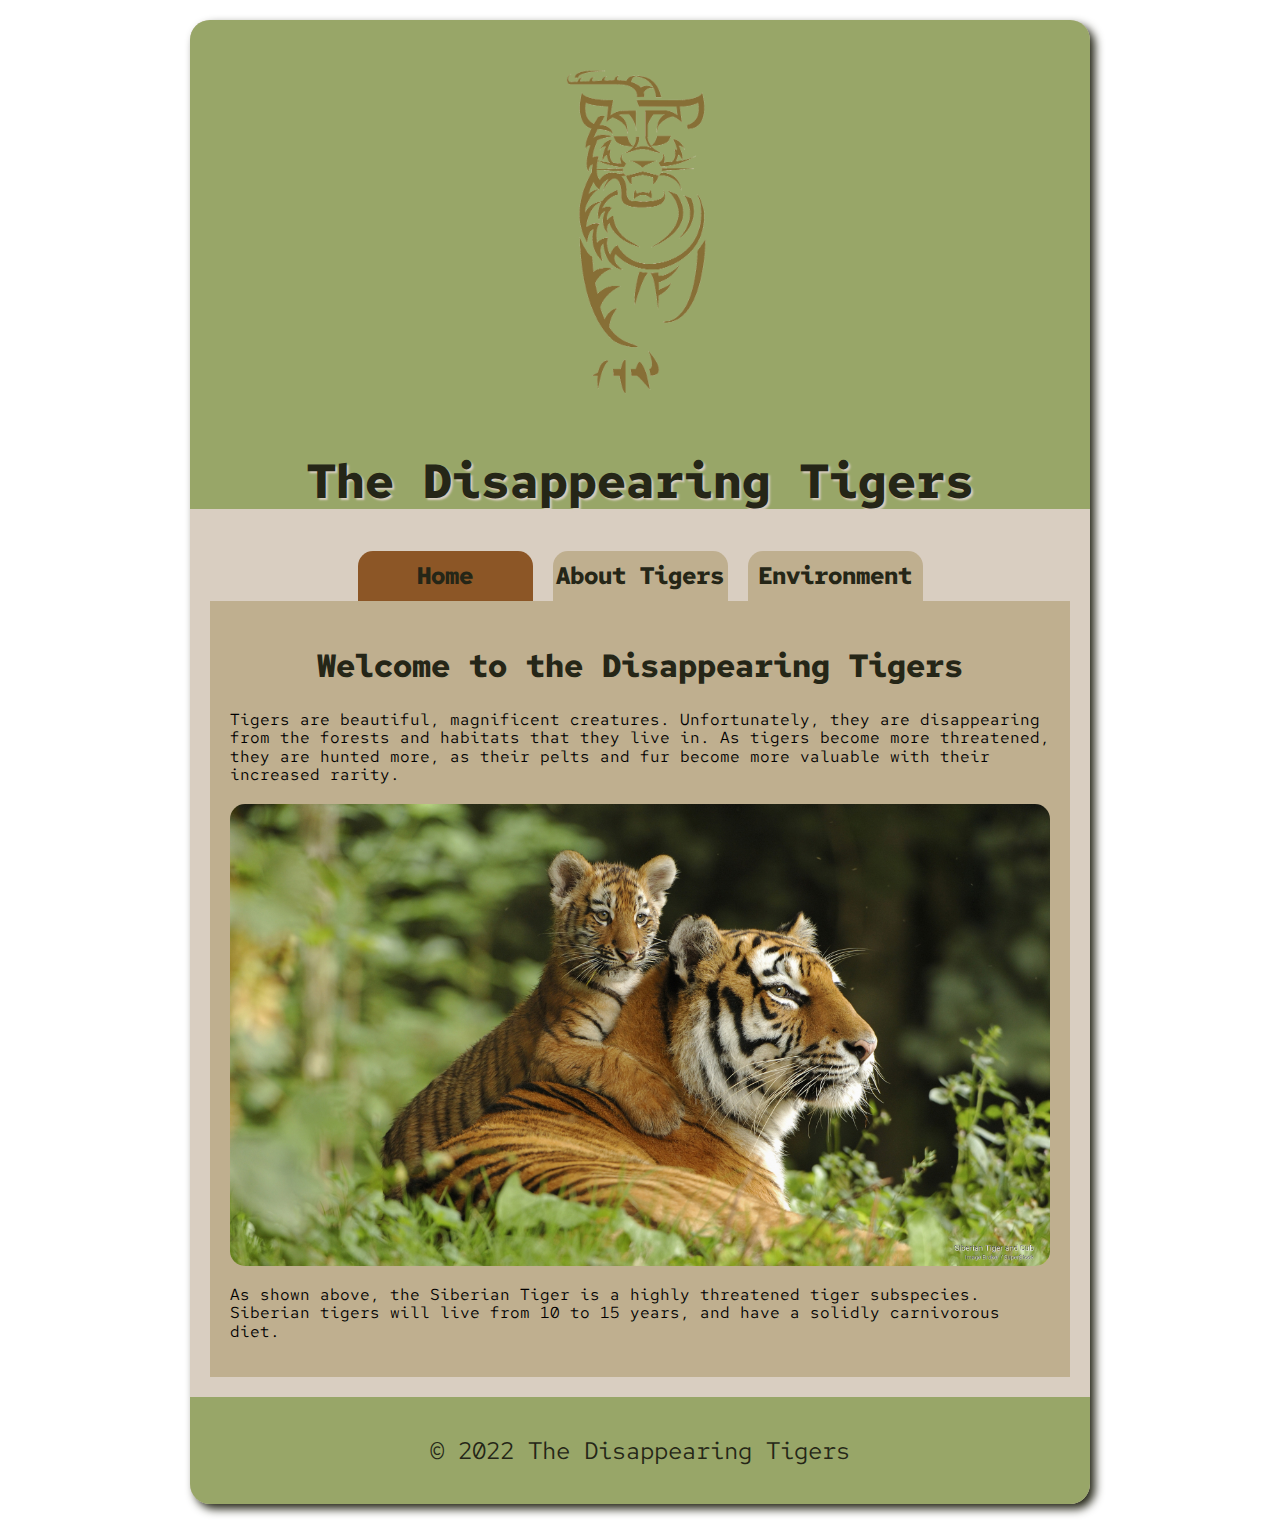
<file: Lab 2/index.html>
<!DOCTYPE html>
<html lang="en">
    <head>
        <title>The Disappearing Tigers</title>
        <meta charset="utf-8">
        <link rel="preconnect" href="https://fonts.googleapis.com">
        <link rel="preconnect" href="https://fonts.gstatic.com" crossorigin>
        <link href="https://fonts.googleapis.com/css2?family=Red+Hat+Mono:wght@300&display=swap" rel="stylesheet">
        <link rel="preconnect" href="https://fonts.googleapis.com">
        <link rel="preconnect" href="https://fonts.gstatic.com" crossorigin>
        <link href="https://fonts.googleapis.com/css2?family=M+PLUS+Rounded+1c:wght@100&family=Red+Hat+Mono:wght@300&display=swap" rel="stylesheet">
        <link rel="stylesheet" href="CSS/normalize.css">
        <link rel="stylesheet" href="CSS/styles.css">
    </head>

    <body>
    <div id="container">
        <header>
            <img src="Images/Tiger_Transparent.png" alt="Tiger_Logo">
            <h1>The Disappearing Tigers</h1>
        </header>
        <nav>
            <a class="active" href="index.html">Home</a>
            <a href="about.html">About Tigers</a>
            <a href="environment.html">Environment</a>
        </nav>
        <main>
            <h2>Welcome to the Disappearing Tigers</h2>
            <p>Tigers are beautiful, magnificent creatures. Unfortunately, they are disappearing from the forests and habitats that they live in. As tigers become more threatened, they are hunted more, as their pelts and fur become more valuable with their increased rarity.</p>

            <img src="Images/Tiger_and_Cub.jpg" alt="Tiger_and_Cub">

            <p>As shown above, the Siberian Tiger is a highly threatened tiger subspecies. Siberian tigers will live from 10 to 15 years, and have a solidly carnivorous diet.</p>
        </main>
        <footer>&copy; 2022 The Disappearing Tigers</footer>
    </div>
    </body>
</html>
</file>
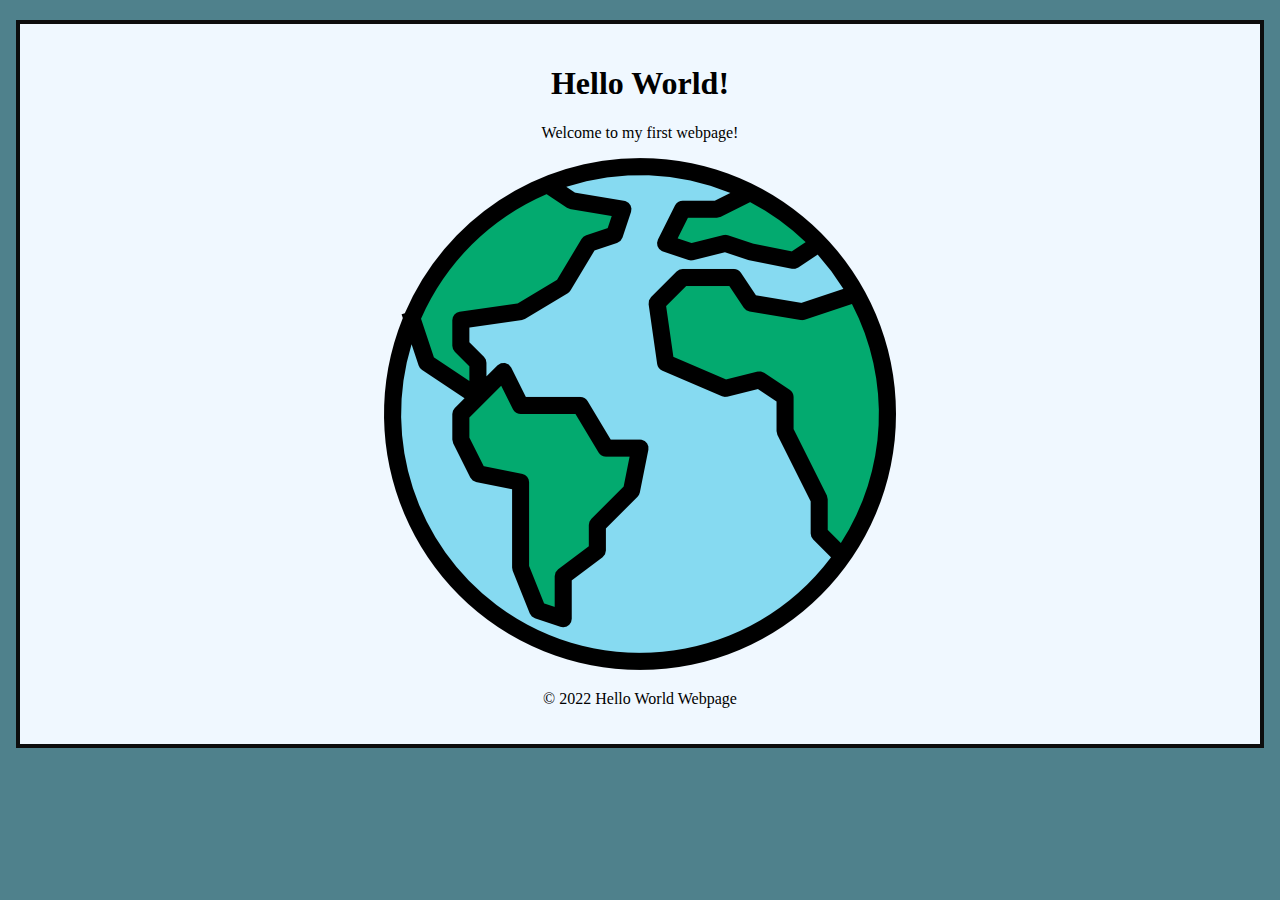
<file: PROJECT1/index.html>
<!DOCTYPE html>
<html lang="en">
    <head>
        <meta charset="utf-8">
        <title>Hello World!</title>
        <style>
            html {
                background-color: #4F818C;
            }

            body {
                width: 1200px;
                margin: 20px auto;
                padding: 20px;
                border: 4px solid #0D0D0D;
                background-color: aliceblue;
                text-align: center;
            }
        </style>
    </head>

    <body>
        <h1>Hello World!</h1>
        <p>Welcome to my first webpage!</p>
        <img src="images/world.png" alt="Hello World">
        <p>&copy; 2022 Hello World Webpage</p>
    </body>

</html>
</file>
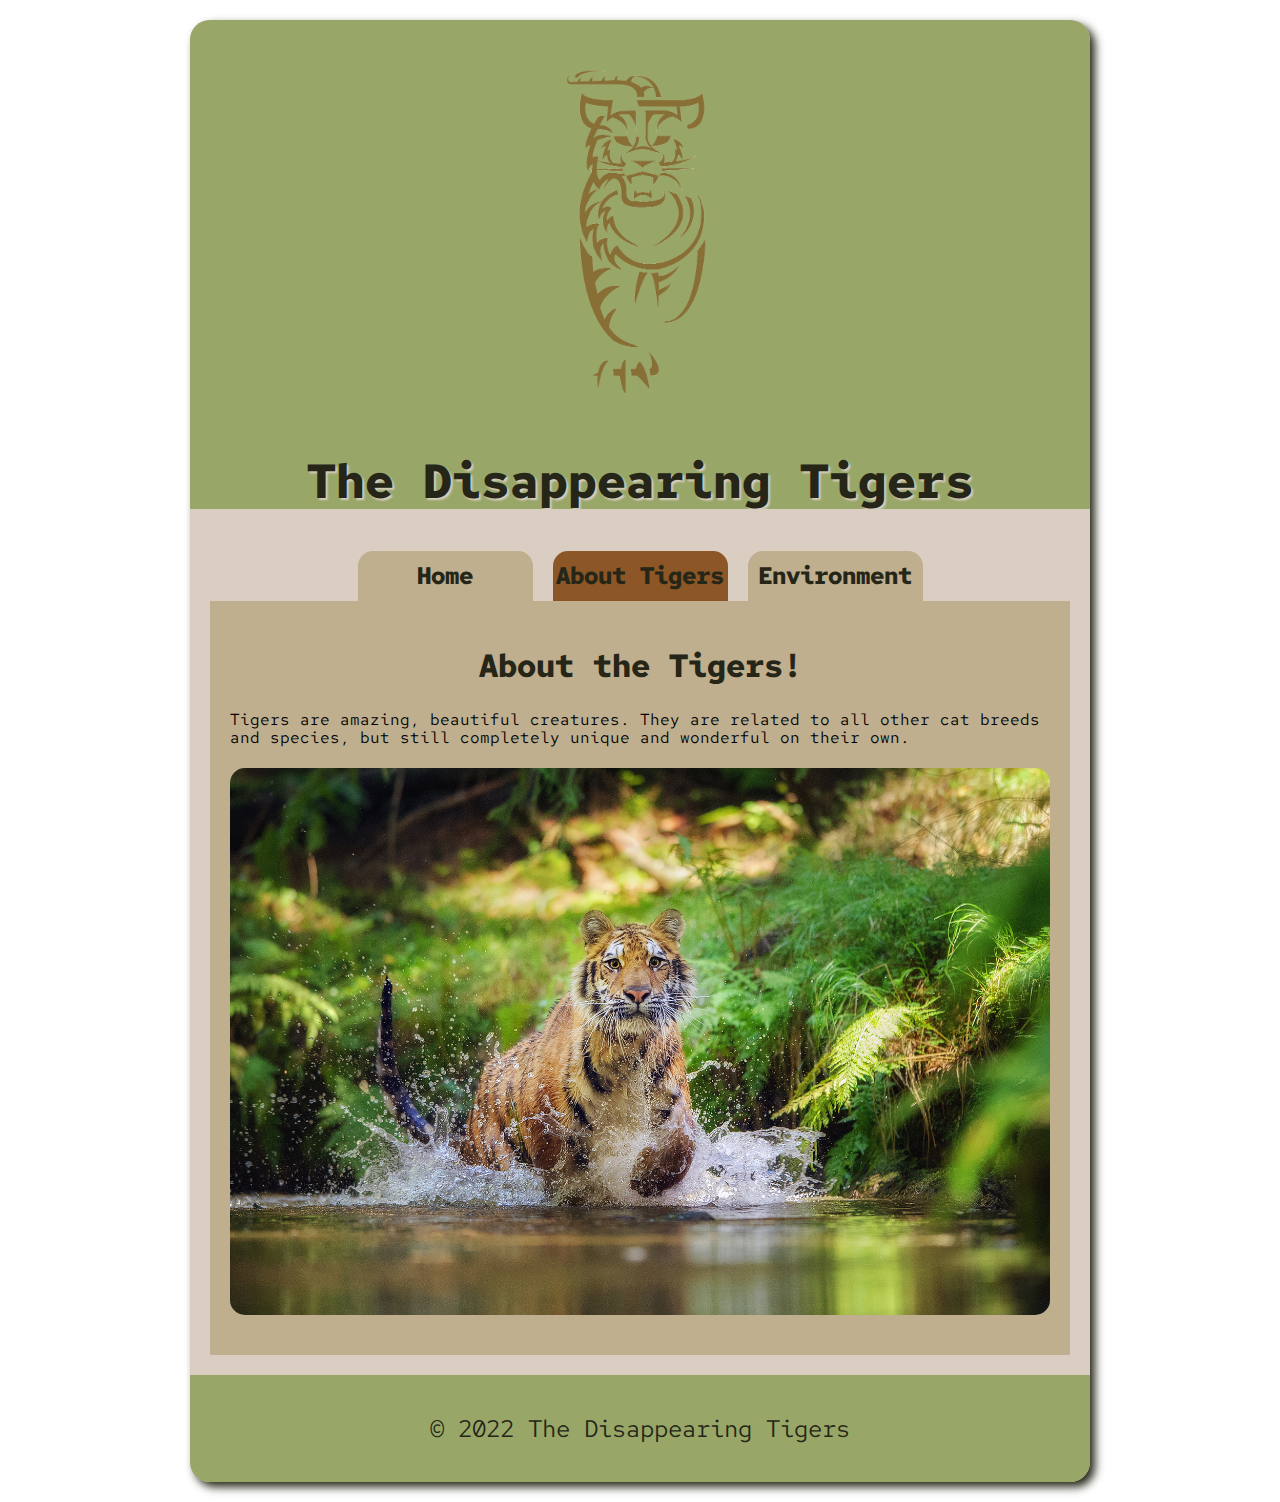
<file: Lab 2/about.html>
<!DOCTYPE html>
<html lang="en">
    <head>
        <title>The Disappearing Tigers</title>
        <meta charset="utf-8">
        <link rel="preconnect" href="https://fonts.googleapis.com">
        <link rel="preconnect" href="https://fonts.gstatic.com" crossorigin>
        <link href="https://fonts.googleapis.com/css2?family=Red+Hat+Mono:wght@300&display=swap" rel="stylesheet">
        <link rel="preconnect" href="https://fonts.googleapis.com">
        <link rel="preconnect" href="https://fonts.gstatic.com" crossorigin>
        <link href="https://fonts.googleapis.com/css2?family=M+PLUS+Rounded+1c:wght@100&family=Red+Hat+Mono:wght@300&display=swap" rel="stylesheet">
        <link rel="stylesheet" href="CSS/normalize.css">
        <link rel="stylesheet" href="CSS/styles.css">
    </head>

    <body>
    <div id="container">
        <header>
            <img src="Images/Tiger_Transparent.png" alt="Tiger_Logo">
            <h1>The Disappearing Tigers</h1>
        </header>
        <nav>
            <a href="index.html">Home</a>
            <a class="active" href="about.html">About Tigers</a>
            <a href="environment.html">Environment</a>
        </nav>
        <main>
            <h2>About the Tigers!</h2>
            <p>Tigers are amazing, beautiful creatures. They are related to all other cat breeds and species, but still completely unique and wonderful on their own. </p>

            <img src="Images/Tiger_Hunting.jpg" alt="Tiger_Hunting">
        </main>
        <footer>&copy; 2022 The Disappearing Tigers</footer>
    </div>
    </body>
</html>
</file>
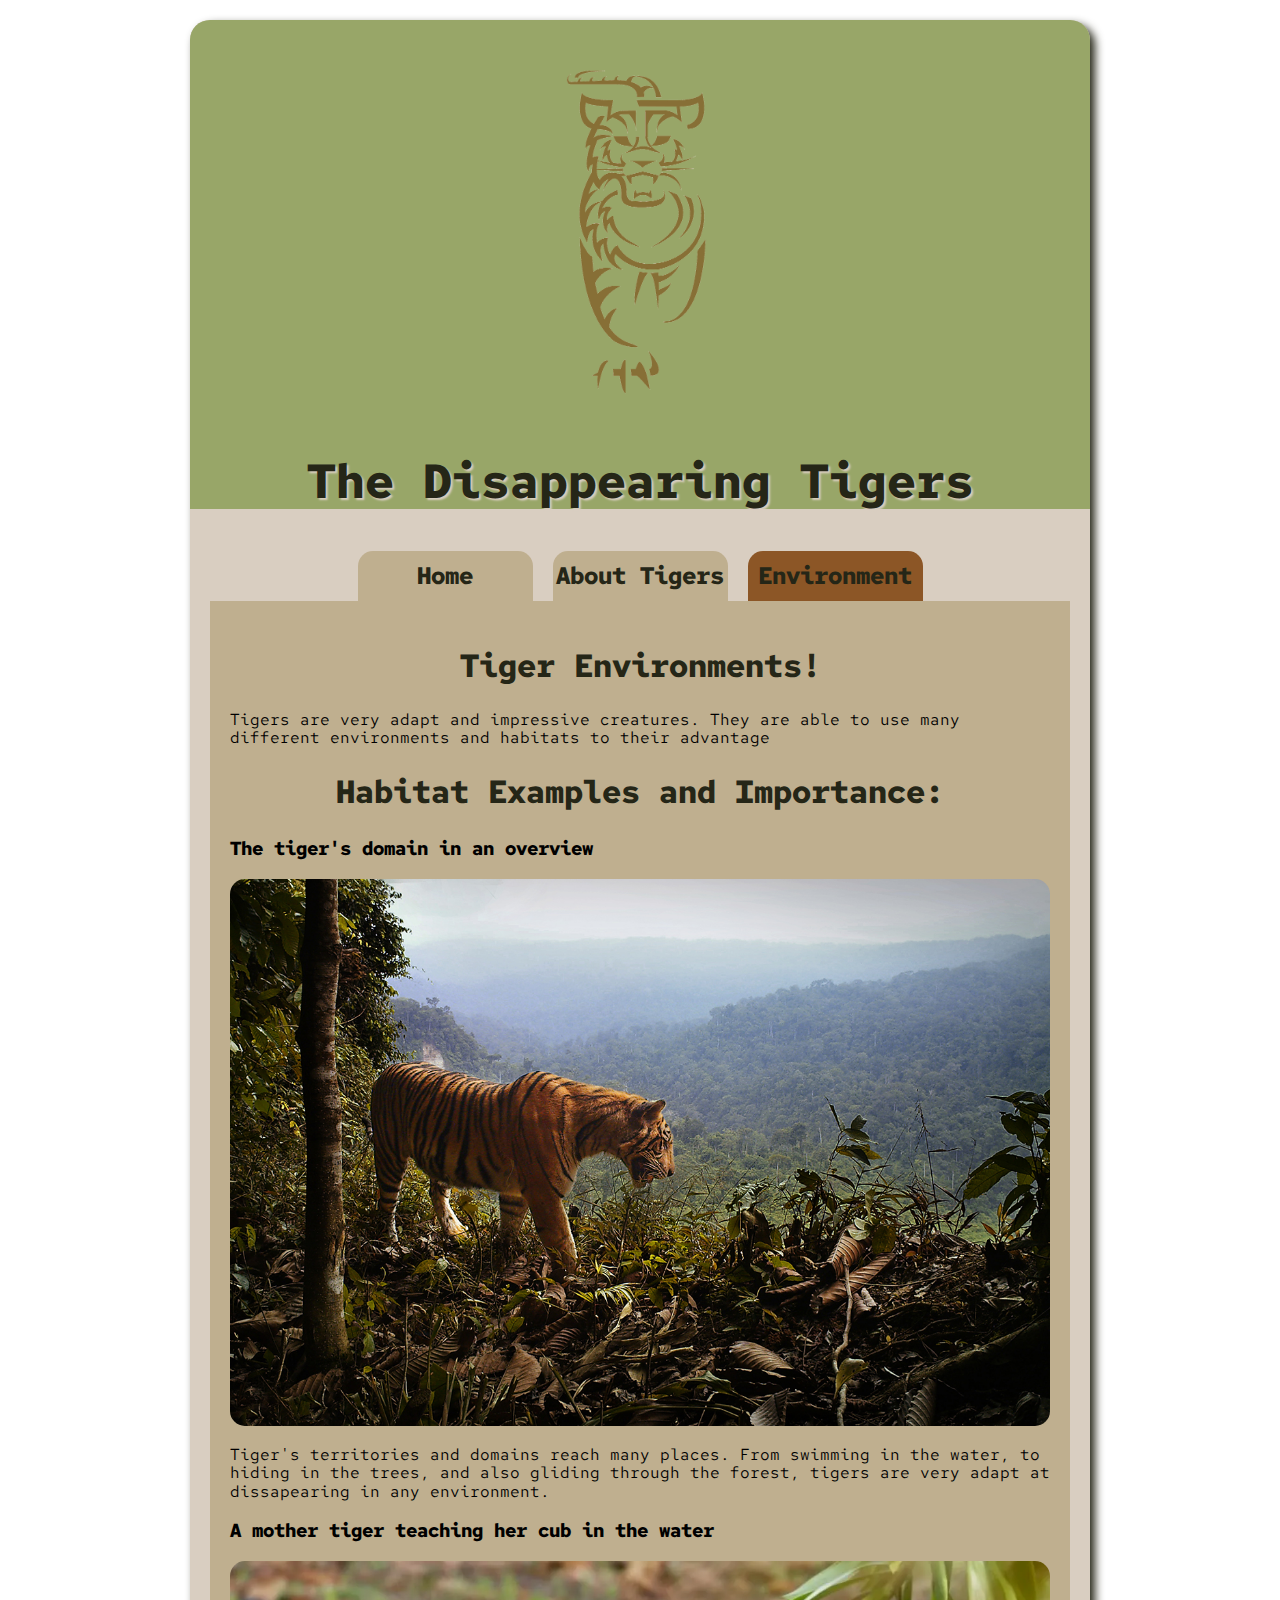
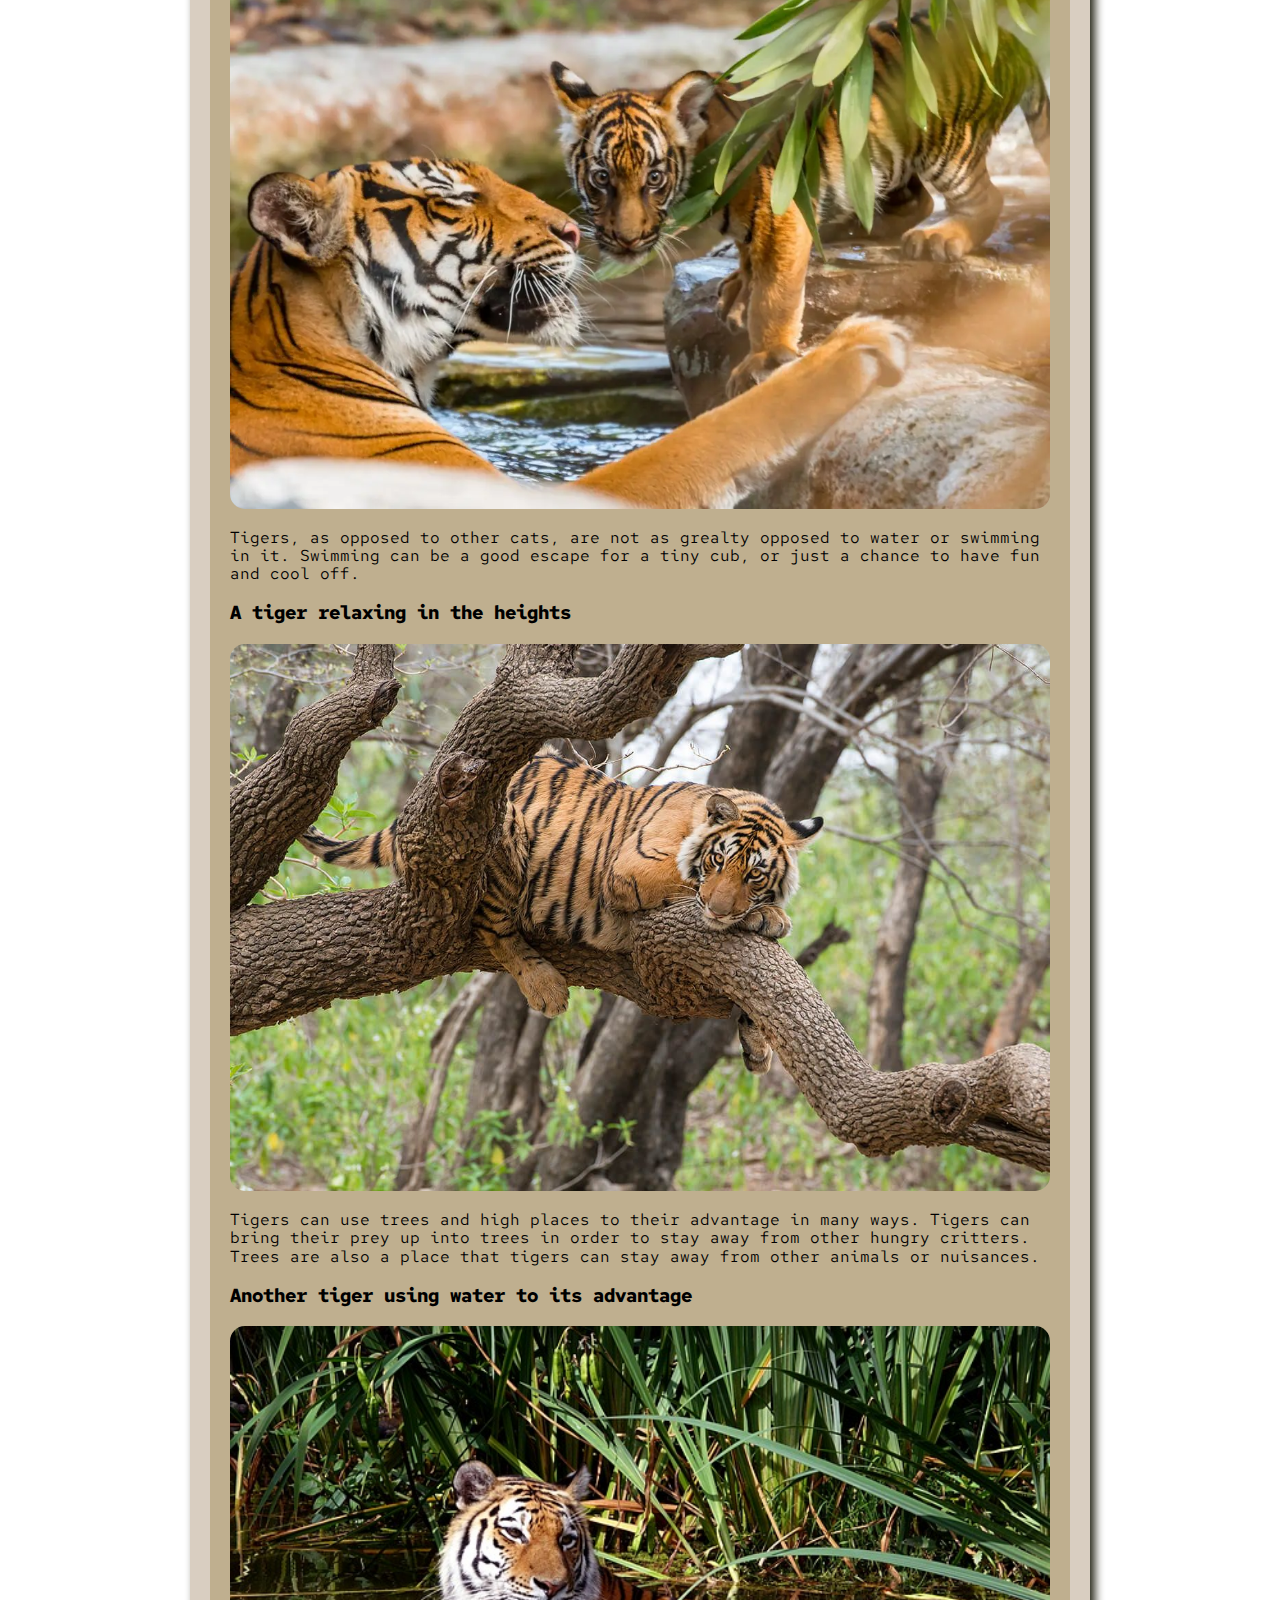
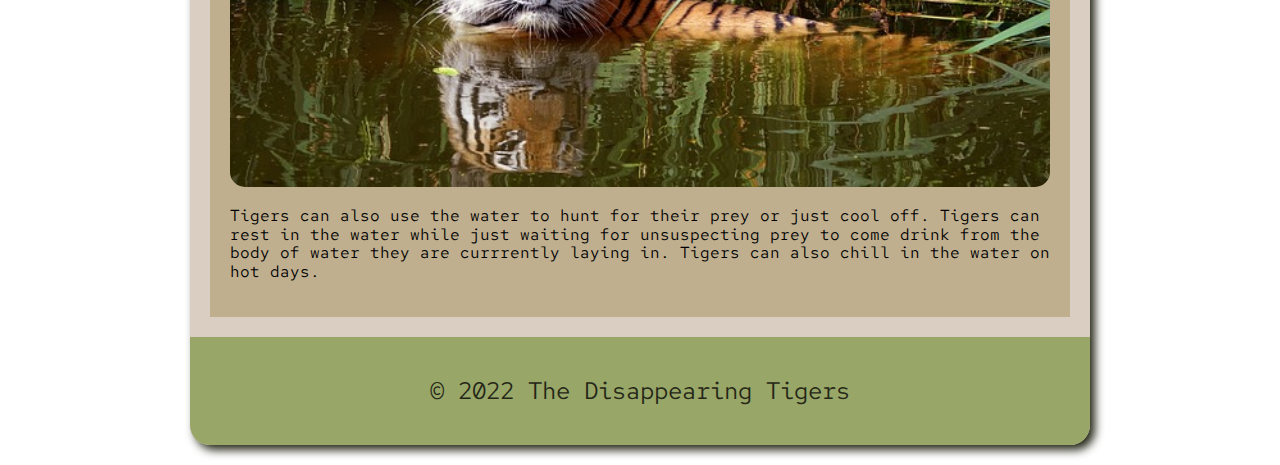
<file: Lab 2/environment.html>
<!DOCTYPE html>
<html lang="en">
    <head>
        <title>The Disappearing Tigers</title>
        <meta charset="utf-8">
        <link rel="preconnect" href="https://fonts.googleapis.com">
        <link rel="preconnect" href="https://fonts.gstatic.com" crossorigin>
        <link href="https://fonts.googleapis.com/css2?family=Red+Hat+Mono:wght@300&display=swap" rel="stylesheet">
        <link rel="preconnect" href="https://fonts.googleapis.com">
        <link rel="preconnect" href="https://fonts.gstatic.com" crossorigin>
        <link href="https://fonts.googleapis.com/css2?family=M+PLUS+Rounded+1c:wght@100&family=Red+Hat+Mono:wght@300&display=swap" rel="stylesheet">
        <link rel="stylesheet" href="CSS/normalize.css">
        <link rel="stylesheet" href="CSS/styles.css">
    </head>

    <body>
    <div id="container">
        <header>
            <img src="Images/Tiger_Transparent.png" alt="Tiger_Logo">
            <h1>The Disappearing Tigers</h1>
        </header>
        <nav>
            <a href="index.html">Home</a>
            <a href="about.html">About Tigers</a>
            <a class="active" href="environment.html">Environment</a>
        </nav>
        <main>
            <h2>Tiger Environments!</h2>
            <p>Tigers are very adapt and impressive creatures. They are able to use many different environments and habitats to their advantage

            <h2 class="tiger_environments">Habitat Examples and Importance:</h2>

            <h3 class="tiger_Environments">The tiger's domain in an overview</h3>
            <img src="Images/tiger_environment.jpg" alt="Tiger_environment">

            <p>Tiger's territories and domains reach many places. From swimming in the water, to hiding in the trees, and also gliding through the forest, tigers are very adapt at dissapearing in any environment.</p>

            <h3 class="tiger_environments">A mother tiger teaching her cub in the water</h3>
            <img src="Images/Tiger_and_Cub_in_Water.webp" alt="Mother_Tiger_and_her_cub_swimming">

            <p>Tigers, as opposed to other cats, are not as grealty opposed to water or swimming in it. Swimming can be a good escape for a tiny cub, or just a chance to have fun and cool off. </p>

            <h3 class="tiger environments">A tiger relaxing in the heights</h3>
            <img src="Images/Tiger_tree.jpg" alt="Tiger_tree">

            <p>Tigers can use trees and high places to their advantage in many ways. Tigers can bring their prey up into trees in order to stay away from other hungry critters. Trees are also a place that tigers can stay away from other animals or nuisances. </p>

            <h3 class="tiger_environments">Another tiger using water to its advantage</h3>
            <img src="Images/Swimming_tiger.jpg" alt="Tiger_swimming">

            <p>Tigers can also use the water to hunt for their prey or just cool off. Tigers can rest in the water while just waiting for unsuspecting prey to come drink from the body of water they are currrently laying in. Tigers can also chill in the water on hot days.</p>

            
        </main>
        <footer>&copy; 2022 The Disappearing Tigers</footer>
    </div>
    </body>
</html>
</file>
<file: Lab 2/CSS/styles.css>
body {
    background-color: white;
    font-family: 'Red Hat Mono', monospace;
}

#container {
    background-color: #D9CEC1;
    width: 900px;
    margin: 20px auto;
    border-radius: 20px;
    box-shadow: 5px 5px 10px #252617;
}
header {
    padding-top: 20px;
    background-color: #98A668;
    border-radius: 20px 20px 0 0;
}

header img {
    display: block;
    width: 30%;
    margin: 0 auto;
}

header h1 {
    font-size: 3em;
    text-align: center;
    color: #252617;
    font-family: 'Red Hat Mono', monospace;
    text-shadow: 2px 2px 2px #D9CEC1;
}

nav {
    background-color: #D9CEC1;
    padding-top: 10px;
    text-align: center;
}

nav a {
    display: inline-block;
    background-color: #BFAF8F;
    height: 50px;
    width: 175px;
    font-size: 1.5em;
    font-weight: bold;
    line-height: 50px;
    color: #252617;
    text-decoration: none;
    border-radius: 15px 15px 0 0;
    margin: 0 5px;
}

nav a:hover{
    background-color:#8C5626;
    color: #252617;
}

main {
    background-color: #BFAF8F;
    padding: 20px;
    margin: 0 20px 20px 20px;
}

main h2 {
    text-align: center;
    color: #252617;
    font-size: 2em;
    font-family: 'M PLUS Rounded 1c', sans-serif;
    font-family: 'Red Hat Mono', monospace;
}

main img {
    display: block;
    width: 100%;
    margin: 20px auto;
    border-radius: 15px;
}

footer {
    background-color: #98A668;
    padding: 40px 0;
    color: #252617;
    font-size: 1.5em;
    text-align: center;
    border-radius: 0 0 20px 20px;
}

.active {
    background-color:#8C5626;
    color: #252617;
} 

.tiger_environment {
    text-align: center;
    color: #252617;
    font-size: 1em;
}
</file>
